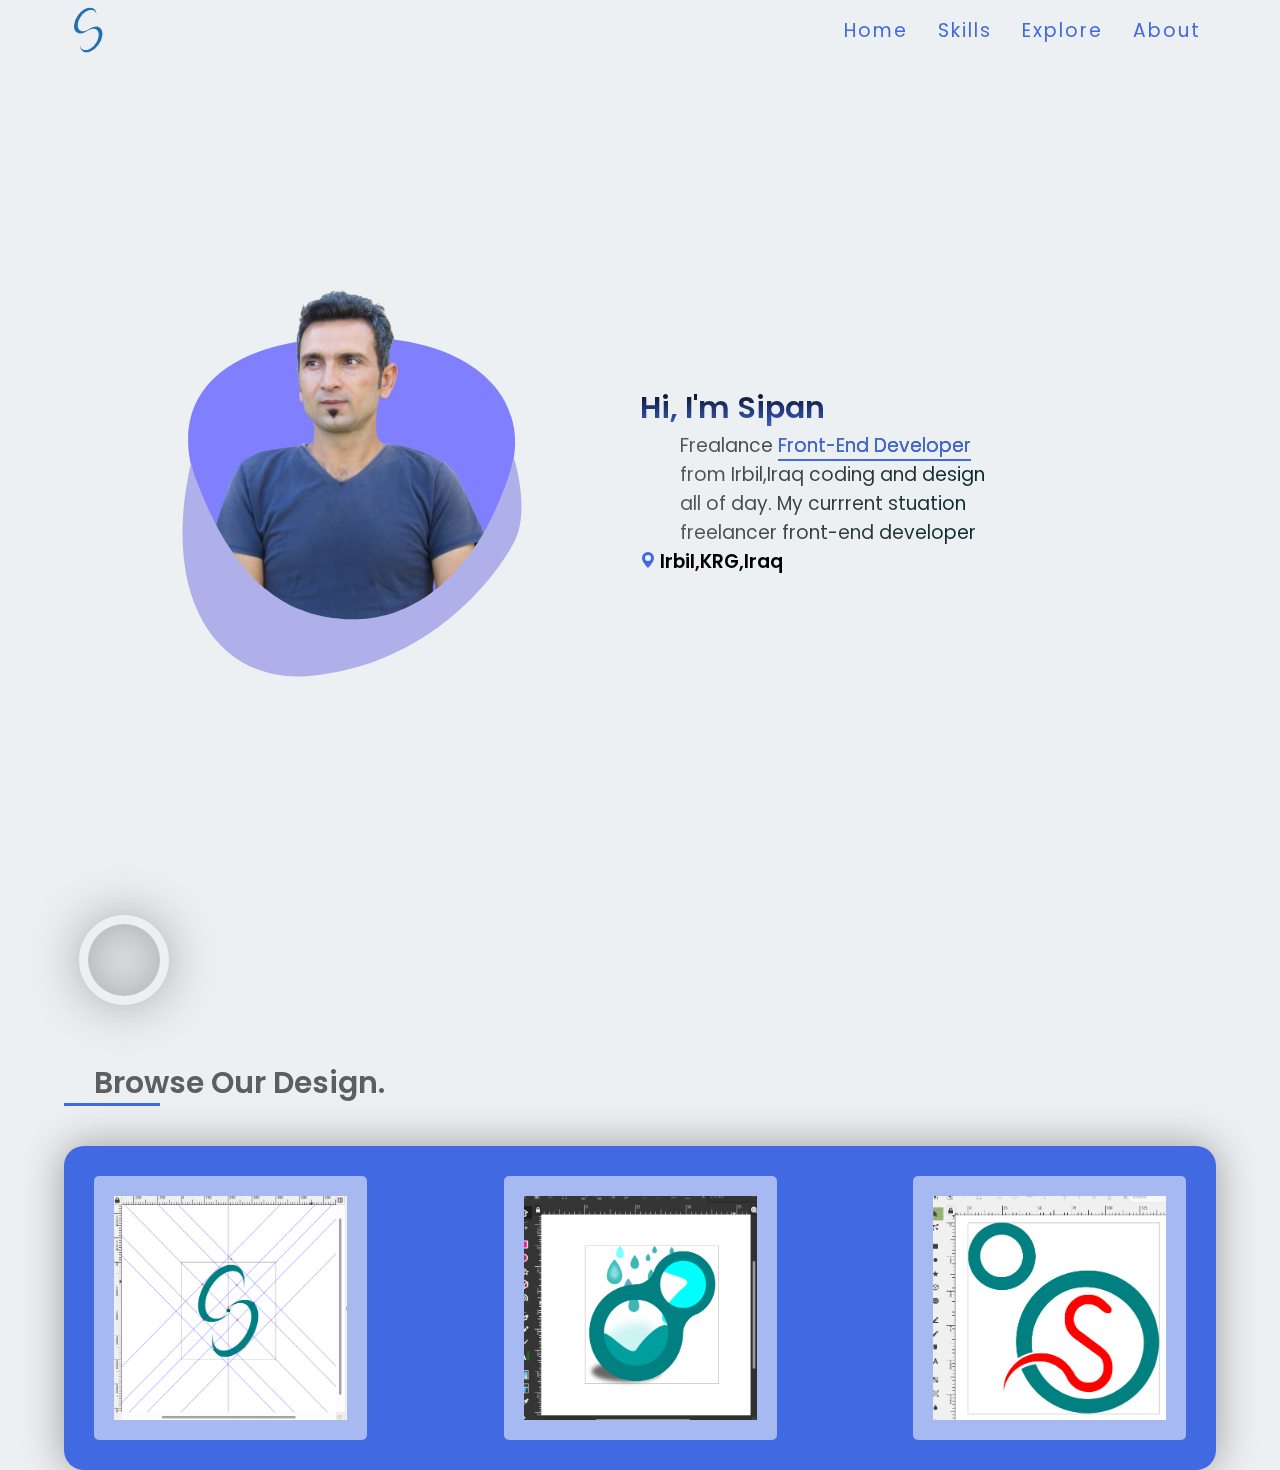
<file: index.html>
<!DOCTYPE html>
<html lang="en">
<head>
    <!-- Twitter meta tags 
    <meta name="twitter:card" content="summary_large_image">
    <meta name="twitter:title" content="Sipan Haji Front-End developer ">
    <meta name="twitter:description" content="Discover my skills and achievements as a web developer. 
    My name is Sipan Haji and I am the creator of this portfolio site.">
    <meta name="twitter:image" content="/assets/images/sipan.png">
    <meta name="twitter:image:width" content="400">
    <meta name="twitter:image:height" content="400">

     Facebook Open Graph meta tags 
    <meta property="og:title" content="Sipan Haji Front-End developer">
    <meta property="og:description" content="Discover my skills and achievements as a web developer. My name is Sipan Haji and I am the creator of this portfolio site.">
    <meta property="og:image" content="/assets/images/sipan.png">
    <meta property="og:image:width" content="400">
    <meta property="og:image:height" content="400">"
    <meta name="yandex-verification" content="47161b5f9eb2fa24" /> -->
    <!-- Twitter meta tags -->
    <meta name="twitter:card" content="summary_large_image">
    <meta name="twitter:title" content="Sipan Haji Front-End Developer">
    <meta name="twitter:description" content="Discover my skills and achievements as a web developer. My name is Sipan Haji and I am the creator of this portfolio site.">
    <meta name="twitter:image" content="/assets/images/sipan.png">
    <meta name="twitter:image:width" content="400">
    <meta name="twitter:image:height" content="400">

    <!-- Facebook Open Graph meta tags -->
    <meta property="og:title" content="Sipan Haji Front-End Developer">
    <meta property="og:description" content="Discover my skills and achievements as a web developer. My name is Sipan Haji and I am the creator of this portfolio site.">
    <meta property="og:image" content="/assets/images/sipan.png">
    <meta property="og:image:width" content="400">
    <meta property="og:image:height" content="400">
    <meta name="yandex-verification" content="47161b5f9eb2fa24">
    <meta name="google-site-verification" content="9T54lpUWCEJBk_oGO8478kS-rAa7KEJ5UoU65nJgKtA" />

    <meta charset="UTF-8">
    <meta http-equiv="X-UA-Compatible" content="IE=edge">
    <meta name="viewport" content="width=device-width, initial-scale=1.0">
    <title>Sipan Haji || Front-End Developer</title>
    <link rel="stylesheet" href="/assets/style/default css/CssDefault.css">
    <link rel="stylesheet" href="/assets/style/default css/fonts.css">
    <link rel="stylesheet" href="assets/style/main.css">
    <link rel="icon" href="/assets/images/favicon.svg">
</head>
<body>
    <div class="main_page">
        <header class="header_page">
            <div class="logo">
                <svg class="Logo_image" height="400px" height="400px" version="1.1" viewBox="0 0 400 400" xmlns="http://www.w3.org/2000/svg">
                    <path class="image_fill" d="m215.7 14.372a74.814 120.87 36.096 0 0-99.147 63.064 74.814 120.87 36.096 0 0-10.758 141.74 74.814 120.87 36.096 0 0 89.837-12.13 31.308 38.541 61.201 0 1 0.047-2e-3 62.334 100.71 36.096 0 1 5.3132-3.5492 62.334 100.71 36.096 0 1 11.084-6.1554 62.334 100.71 36.096 0 1 11.067-4.5039 62.334 100.71 36.096 0 1 10.828-2.7657 62.334 100.71 36.096 0 1 10.361-0.96412 62.334 100.71 36.096 0 1 9.6928 0.85153 62.334 100.71 36.096 0 1 8.8202 2.6507 62.334 100.71 36.096 0 1 7.774 4.3984 62.334 100.71 36.096 0 1 6.5635 6.0545 62.334 100.71 36.096 0 1 5.2217 7.5886 62.334 100.71 36.096 0 1 3.7767 8.968 62.334 100.71 36.096 0 1 2.2496 10.162 62.334 100.71 36.096 0 1 0.67793 11.152 62.334 100.71 36.096 0 1-0.90312 11.914 62.334 100.71 36.096 0 1-2.4701 12.435 62.334 100.71 36.096 0 1-3.9855 12.7 62.334 100.71 36.096 0 1-5.4211 12.709 62.334 100.71 36.096 0 1-6.7441 12.461 62.334 100.71 36.096 0 1-7.9311 11.956 62.334 100.71 36.096 0 1-8.9562 11.203 62.334 100.71 36.096 0 1-9.8007 10.232 62.334 100.71 36.096 0 1-10.441 9.0477 62.334 100.71 36.096 0 1-10.875 7.6801 62.334 100.71 36.096 0 1-11.084 6.1553 62.334 100.71 36.096 0 1-11.067 4.5039 62.334 100.71 36.096 0 1-10.826 2.7633 62.334 100.71 36.096 0 1-10.361 0.96413 62.334 100.71 36.096 0 1-9.6952-0.85153 62.334 100.71 36.096 0 1-8.8202-2.6507 62.334 100.71 36.096 0 1-7.7716-4.3984 62.334 100.71 36.096 0 1-2.3997-1.9001 62.334 100.71 36.096 0 1-2.252-2.0924 62.334 100.71 36.096 0 1-2.0971-2.2778 62.334 100.71 36.096 0 1-1.9376-2.4584 62.334 100.71 36.096 0 1-1.7758-2.632 62.334 100.71 36.096 0 1-1.6045-2.8032 62.334 100.71 36.096 0 1-1.4333-2.9627 62.334 100.71 36.096 0 1-1.2573-3.1222 62.334 100.71 36.096 0 1-1.0814-3.2653 62.334 100.71 36.096 0 1-0.89844-3.4061 62.334 100.71 36.096 0 1-0.71546-3.5374 62.334 100.71 36.096 0 1-0.53015-3.6594 62.334 100.71 36.096 0 1-0.34483-3.772 62.334 100.71 36.096 0 1-0.01-0.19706 74.814 120.87 36.096 0 0 22.121 54.554 74.814 120.87 36.096 0 0 131.66-53.594 74.814 120.87 36.096 0 0 10.758-141.74 74.814 120.87 36.096 0 0-28.555-9.4324 74.814 120.87 36.096 0 0-60.315 20.92 10.219 29.42 54.14 0 1-0.18062 0.0423 62.334 100.71 36.096 0 1-6.146 4.1544 62.334 100.71 36.096 0 1-11.084 6.1554 62.334 100.71 36.096 0 1-11.067 4.5039 62.334 100.71 36.096 0 1-10.826 2.7633 62.334 100.71 36.096 0 1-10.364 0.96646 62.334 100.71 36.096 0 1-9.6928-0.85152 62.334 100.71 36.096 0 1-8.8202-2.6531 62.334 100.71 36.096 0 1-7.7716-4.3984 62.334 100.71 36.096 0 1-6.5659-6.0545 62.334 100.71 36.096 0 1-5.2217-7.5863 62.334 100.71 36.096 0 1-3.7744-8.968 62.334 100.71 36.096 0 1-2.252-10.162 62.334 100.71 36.096 0 1-0.67795-11.152 62.334 100.71 36.096 0 1 0.90314-11.914 62.334 100.71 36.096 0 1 2.4701-12.435 62.334 100.71 36.096 0 1 3.9855-12.702 62.334 100.71 36.096 0 1 5.4211-12.709 62.334 100.71 36.096 0 1 6.7441-12.458 62.334 100.71 36.096 0 1 7.9311-11.956 62.334 100.71 36.096 0 1 8.9562-11.206 62.334 100.71 36.096 0 1 9.8007-10.232 62.334 100.71 36.096 0 1 10.443-9.0454 62.334 100.71 36.096 0 1 10.873-7.6801 62.334 100.71 36.096 0 1 11.084-6.1553 62.334 100.71 36.096 0 1 11.067-4.5039 62.334 100.71 36.096 0 1 10.826-2.7633 62.334 100.71 36.096 0 1 10.361-0.96646 62.334 100.71 36.096 0 1 9.6951 0.85152 62.334 100.71 36.096 0 1 8.8202 2.6531 62.334 100.71 36.096 0 1 7.7716 4.3984 62.334 100.71 36.096 0 1 2.3997 1.9001 62.334 100.71 36.096 0 1 2.252 2.0924 62.334 100.71 36.096 0 1 2.0971 2.2754 62.334 100.71 36.096 0 1 1.9376 2.4584 62.334 100.71 36.096 0 1 1.7758 2.6343 62.334 100.71 36.096 0 1 1.6069 2.8032 62.334 100.71 36.096 0 1 1.4333 2.9627 62.334 100.71 36.096 0 1 1.2574 3.1199 62.334 100.71 36.096 0 1 1.0791 3.2677 62.334 100.71 36.096 0 1 0.89843 3.4037 62.334 100.71 36.096 0 1 0.71548 3.5374 62.334 100.71 36.096 0 1 0.53249 3.6594 62.334 100.71 36.096 0 1 0.34248 3.772 62.334 100.71 36.096 0 1 0.01 0.1994 74.814 120.87 36.096 0 0-22.121-54.554 74.814 120.87 36.096 0 0-32.517-9.4723z"></path>
                </svg>
            </div>
            <div class="menu_container">
                <ul class="menu_items">
                <li class="items">
                    <a href="#home" class="links">home</a>
                </li>
                <li class="items">
                    <a href="#skills" class="links">skills</a>
                </li>
                <li class="items">
                    <a href="#explore" class="links">explore</a>
                </li>
                <li class="items">
                    <a href="#about" class="links">about</a>
                </li>
            </ul>
            <div class="hamburger_menu_container">
                
            </div>
            </div>    
            <div class="hamburger_box">
                <svg class="hamburger  " version="1.1" viewBox="0 0 100 9" xmlns="http://www.w3.org/2000/svg">
                    <path class="path_1" d="m4.4993 5e-7h91.005c2.4926 0 4.4993 2.0067 4.4993 4.4993s-2.0067 4.4993-4.4993 4.4993h-91.005c-2.4926 0-4.4993-2.0067-4.4993-4.4993s2.0067-4.4993 4.4993-4.4993z"/>
                </svg>
                <svg class="hamburger svg_two " version="1.1" viewBox="0 0 100 9" xmlns="http://www.w3.org/2000/svg">
                    <path class="path_2" d="m4.4993 5e-7h91.005c2.4926 0 4.4993 2.0067 4.4993 4.4993s-2.0067 4.4993-4.4993 4.4993h-91.005c-2.4926 0-4.4993-2.0067-4.4993-4.4993s2.0067-4.4993 4.4993-4.4993z"/>
                </svg>
                <svg class="hamburger " version="1.1" viewBox="0 0 100 9" xmlns="http://www.w3.org/2000/svg">
                    <path class="path_3" d="m4.4993 5e-7h91.005c2.4926 0 4.4993 2.0067 4.4993 4.4993s-2.0067 4.4993-4.4993 4.4993h-91.005c-2.4926 0-4.4993-2.0067-4.4993-4.4993s2.0067-4.4993 4.4993-4.4993z"/>
                </svg>
            </div>   
        </header>
            
        <div class="page_home" id="home">
            <div class="developer_image_area">
                <svg class="sipan_img_svg" width="400" height="400" version="1.1" viewBox="0 0 105.83 105.83" xmlns="http://www.w3.org/2000/svg" xmlns:xlink="http://www.w3.org/1999/xlink">
                    <g transform="translate(-1.8443 5.6758)">
                     <path d="m13.285 47.214c7.4612 22.059 22.504 37.382 41.002 37.397 18.915 0.015259 32.495-11.329 41.987-38.171 6.7874-19.194-7.487-37.321-41.635-36.957-34.148 0.36429-48.816 15.671-41.354 37.73z" fill="#8080ff" stroke-width="0"/>
                     <image transform="rotate(1.2687)" x="11.549" y="-4.6831" width="88.197" height="88.197" xlink:href="./assets/images/sipan400-400.png" preserveAspectRatio="none"/>
                     <path d="m97.543 41.085c-0.0061 0.03479-0.01103 0.06908-0.01732 0.1039-0.05929 0.32807-0.12399 0.65813-0.19396 0.98988-0.06997 0.33176-0.14516 0.66558-0.22582 1.001-0.08066 0.33539-0.167 0.6724-0.25838 1.0114-0.09138 0.33896-0.18813 0.67929-0.29025 1.0218-0.10212 0.34246-0.20923 0.68692-0.32211 1.0328-0.22576 0.69182-0.45906 1.3774-0.69964 2.056-0.24058 0.67856-0.48881 1.3503-0.74397 2.0151-0.25516 0.66477-0.51743 1.3224-0.78692 1.9728-0.26949 0.65046-0.5456 1.2936-0.82918 1.9292-0.28358 0.63562-0.57471 1.2639-0.87212 1.8842-0.29742 0.62026-0.60129 1.2327-0.9123 1.8371-0.31101 0.60437-0.62881 1.2006-0.95317 1.7886-0.32435 0.58796-0.6552 1.1677-0.99265 1.7387-0.33746 0.57101-0.68183 1.1332-1.0321 1.6868-0.35031 0.55354-0.70662 1.0979-1.0695 1.6334-0.36292 0.53555-0.73236 1.0624-1.1076 1.5794-0.37529 0.51703-0.75627 1.0246-1.1437 1.5226-0.3874 0.49799-0.78111 0.98598-1.1804 1.4644-0.39927 0.47842-0.80412 0.94719-1.215 1.4055-0.4109 0.45832-0.82807 0.90616-1.2503 1.3439-0.42228 0.4377-0.85019 0.86496-1.2836 1.2815-0.43341 0.41655-0.87186 0.82291-1.3162 1.2178-0.44429 0.39488-0.89447 0.77861-1.3494 1.1513-0.45493 0.37268-0.91456 0.73414-1.3799 1.0841-0.46532 0.34995-0.93627 0.68812-1.4117 1.0148-0.47547 0.3267-0.95547 0.64193-1.4408 0.94486-0.48537 0.30292-0.9756 0.5935-1.4706 0.87212-0.49503 0.27862-0.99528 0.5449-1.4997 0.7987-0.50444 0.25379-1.0131 0.49545-1.5267 0.72388-0.2568 0.11422-0.51471 0.22541-0.77376 0.33319-0.25904 0.10778-0.51943 0.21183-0.78069 0.31311-0.26126 0.10128-0.52348 0.19969-0.78692 0.2944-0.26344 0.09471-0.52825 0.18624-0.79385 0.27431-0.26559 0.08808-0.53237 0.17285-0.80008 0.25423-0.26771 0.08137-0.53651 0.15884-0.80632 0.23344-0.2698 0.0746-0.54068 0.14627-0.81255 0.21405-0.27187 0.06777-0.5442 0.1317-0.81809 0.19257-0.2739 0.06088-0.54912 0.11857-0.82502 0.17248-0.27589 0.05392-0.5527 0.10413-0.83056 0.15101-0.27786 0.04688-0.557 0.09044-0.8368 0.13023-0.2798 0.0398-0.56063 0.07613-0.84234 0.10876-0.2817 0.03264-0.5643 0.06118-0.84788 0.0866-0.28358 0.0254-0.568 0.04769-0.85342 0.0658-0.28542 0.01811-0.57172 0.03219-0.85896 0.04295-0.28724 0.01075-0.57548 0.01814-0.8645 0.02147-0.59105 0.0068-1.1765 0.0024-1.7574-0.01316-0.5809-0.0156-1.1568-0.04276-1.7276-0.08105-0.57084-0.03828-1.137-0.08773-1.6978-0.14893-0.56086-0.06121-1.1164-0.13382-1.6674-0.21821-0.55095-0.08438-1.0971-0.18036-1.6383-0.28817-0.54113-0.10781-1.0778-0.22733-1.6092-0.35882-0.53138-0.13149-1.0577-0.27544-1.5794-0.43086-0.52171-0.15543-1.0382-0.3226-1.5503-0.50222-0.51212-0.17961-1.02-0.37159-1.5226-0.57564-0.50261-0.20406-1.0003-0.42034-1.4935-0.64908-0.49318-0.22873-0.98196-0.4695-1.4658-0.72318-0.48382-0.25368-0.96283-0.51983-1.4374-0.7987-0.47455-0.27887-0.94432-0.57058-1.4097-0.87489-0.46535-0.30432-0.92642-0.62178-1.3827-0.95179-0.45624-0.33001-0.90775-0.67272-1.3549-1.0287-0.4472-0.35596-0.88969-0.72479-1.3279-1.107-0.43824-0.38216-0.87225-0.77731-1.3016-1.1859-0.42936-0.40861-0.85404-0.83096-1.2746-1.2663-0.42056-0.43531-0.83713-0.88367-1.249-1.3459-0.41183-0.46227-0.81876-0.9382-1.2219-1.4277-0.40319-0.48948-0.80238-0.99248-1.197-1.5094-0.39462-0.51693-0.78524-1.0479-1.1714-1.5925-0.38614-0.54465-0.76801-1.1031-1.1457-1.6757-0.37773-0.57261-0.75072-1.1594-1.1201-1.7602-0.3694-0.60082-0.73472-1.2161-1.0959-1.8454-0.36115-0.62929-0.71864-1.2726-1.0716-1.9306-0.35298-0.658-0.7018-1.3302-1.0467-2.0172-0.34489-0.68697-0.68557-1.389-1.0224-2.1051-0.33688-0.7162-0.66995-1.4468-0.99889-2.1924-0.32894-0.74567-0.65356-1.5064-0.97464-2.2818-0.32109-0.77539-0.63848-1.5658-0.95179-2.3712-0.31331-0.80537-0.62262-1.6256-0.92823-2.4612-0.10926-0.29875-0.21343-0.5974-0.31241-0.89568-0.09898-0.29827-0.19323-0.59594-0.28193-0.8936-0.0887-0.29766-0.17233-0.59529-0.25076-0.89221-0.07843-0.29692-0.15142-0.5934-0.21959-0.88944-0.0067-0.02893-0.01214-0.05767-0.01871-0.08659-8.4988 37.515 8.2402 58.526 31.369 56.386 33.66-3.1137 50.757-28.677 54.299-35.781 2.5417-5.0986 2.2899-13.24-0.2847-22.225z" fill="#afafe9" stroke-width="0"/>
                    </g>
                </svg>                
            </div>  
            <div class="developer_informations">
                   <!--  <h1 class="intro_welcome">Welcome.</h1>
                    <h2 class="about_dev">I'm Sipan Haji</h2>
                    <h3 class="dev_all">
                        16'y of web exprience. <br>
                        7'y of web design. <br>
                        3'y of web development and codding. <br>
                        My currrent stuation freelancer front-end developer
                    </h3>
                    <h3 class="dev_locate"> <svg xmlns="http://www.w3.org/2000/svg" width="16" height="16" fill="currentColor" class="bi bi-geo-alt-fill" viewBox="0 0 16 16">
                          <path d="M8 16s6-5.686 6-10A6 6 0 0 0 2 6c0 4.314 6 10 6 10zm0-7a3 3 0 1 1 0-6 3 3 0 0 1 0 6z"/>
                        </svg> Irbil,KRG,Iraq 
                    </h3> -->
                    
                    <h2 class="dev_name">Hi, I'm Sipan </h2>
                    <h3 class="dev_bio">
                        Frealance <span class="skill_marked">front-end developer</span> from Irbil,Iraq
                        coding and design all of day.
                        My currrent stuation freelancer front-end developer
                    </h3>
                    <h3 class="dev_locate">
                         <svg xmlns="http://www.w3.org/2000/svg" width="16" height="16" fill="currentColor" class="bi bi-geo-alt-fill" viewBox="0 0 16 16">
                          <path d="M8 16s6-5.686 6-10A6 6 0 0 0 2 6c0 4.314 6 10 6 10zm0-7a3 3 0 1 1 0-6 3 3 0 0 1 0 6z"></path>
                        </svg> Irbil,KRG,Iraq 
                    </h3>                
            </div>
        </div>
        <div class="skills" id="skills">
            <div class="skill_language html">
                <div class="border_line">
                    <div class="outline">

                    </div>
                </div>
            </div>
        </div>
        <div class="skill">
        <!--
         <svg xmlns="http://www.w3.org/2000/svg" version="1.1" width="160px" height="160px">
            <defs>
               <linearGradient id="GradientColor">
                  <stop offset="0%" stop-color="#e91e63" />
                  <stop offset="100%" stop-color="#673ab7" />
               </linearGradient>
            </defs>
            <circle cx="80" cy="80" r="70" stroke-linecap="round" />
            <text>60%</text>
        </svg>
            -->             
        </div>
        <div class="explore" id="explore">
            <h2 class="projects_desc">
                browse our design.
            </h2>
            <div class="image_container">
                <img src="assets/images/project_images/logo_design1.png" alt="" class="img1">
                <img src="assets/images/project_images/logo_design2.png" alt="" class="img2">
                <img src="assets/images/project_images/logo_design3.png" alt="" class="img3">
            </div>
        </div>
    </div>
    <footer>
        
    </footer>
    <script src="./assets/scripts/script.js"></script>
</body>
</html>
</file>
<file: assets/style/default css/CssDefault.css>
*{
    margin: 0;
    padding: 0;
    box-sizing: border-box;
    list-style: none;
}
html{
    font-size: 100% ; /* Laptop and desktop 1366px*/

}
body{
    height: 100%;
}

:root{
    /*-------- Main color Changer --------*/
    --main-color: 250;
    /*------- Manuel Colors-----*/
    /*------- standart colors--------*/
    --white-color: #ffffff;
    --black-color: #000000;
    --silver-color: rgb(94, 94, 94);
    /*-------Purple Colors-------*/
    --purple-color-one: #9400D3;
    --purple-color-two: #8B008B;
    --purple-color-three: #7B68EE;
    --purple-color-four: #6A5ACD ;
    --purple-color-five: #483D8B;
    --purple-color-six: #4B0082;
    /*--------- red Colors ------*/
    --Red-color-one:#FFA07A;
    --Red-color-two:#FA8072;
    --Red-color-three:#F08080;
    --Red-color-four: #CD5C5C;
    --Red-color-five: #DC143C;
    --Red-color-six: #FF0000;
    --Red-color-seven: #B22222;
    --Red-color-eight: #8B0000;
    /*--------Green Colors --------*/
    --green-color-one:#00FA9A;
    --green-color-two:#3CB371;
    --green-color-three:#2E8B57;
    --green-color-four:#008000;
    --green-color-five:#006400;
    --green-color-six: #6B8E23;
    --green-color-seven:#556B2F;
    --green-color-eight:#66CDAA;
    /*--Special green Colors----*/
    --green-color-spec1:#20B2AA;
    --green-color-spec2:#008B8B;
    --green-color-spec3: #008080;
    /*--------Blue--------*/
    --blue-color-one:#4682B4;
    --blue-color-two:#6495ED;
    --blue-color-three: #1E90FF;
    --blue-color-four: #4169E1;
    --blue-color-five: #f4fdff;
    /*------------yellow */
    --yellow-color-one:#eeee9d;
    --yellow-color-two:#e2e263;
    --yellow-color-three:#ebeb8c;
    /*----------Body Background Colors----*/
    --body-bg-color-one:#E6E6FA;
    --body-bg-color-two: #D8BFD8;
    --body-bg-color-three: #FF00FF;
    --body-bg-color-four:#F08080;
    --body-bg-color-five:#FAFAD2;
    --body-bg-color-six:#FFEFD5;
    --body-bg-color-seven: #00FA9A;
    --body-bg-color-eight: #00FF7F;
    --body-bg-color-nine:#66CDAA;
    --body-bg-color-ten: #AFEEEE;
    --body-bg-color-eleven: #B0E0E6;
    --body-bg-color-twelve:#87CEEB;
    /*------- font Families------*/
    --standart-font-one:poppins, sans-serif;
    --standart-font-two: roboto, sans-serif;

    /*---------- Font sizes ---------*/
    --link-fontsize: 1.2rem;
    --big-fontsize: 2rem;
    --biggest-fontsize: 2.5rem;
    --bigger-fontsize:3rem;
    --h1-fontsize:1.5rem;
    --h2-fontsize:1.25rem;
    --h3-fontsize:1.20rem;
    --small-fontsize: .81rem;
    --smaller-fontsize: .75rem;
    --normal-fontsize: .940rem;
    --normal-fontsize-mobile: 1rem;
    /*-------- margins --------*/
    --margin-025: 0.25rem;
    --margin-05: 0.5rem;
    --margin-075:0.75rem;
    --margin-1:1rem;
    --margin-1-5: 1.5rem;
    --margin-2: 2rem;
    --margin-2-5: 2.5rem;
    --margin-3:3rem;
    /*--------- z-index-----------*/
    --menu-z-index: 100 ;
    --logo-z-index: 101

}
@media screen and (max-width: 1366px) {
    html{
        font-size: 20px;
    }
}
</file>
<file: assets/style/default css/fonts.css>
/*--------Roboto fonts-------------*/
@font-face {
    font-family: roboto ;
    src: local("roboto black"),
    local("Roboto-Black"),
    url(./fonts/Roboto-Black.ttf) format("truetype");
    font-weight: 900;
    font-style: normal;
}
@font-face{
    font-family: roboto;
    src: local("roboto black italic"),
    local("Roboto-BlackItalic"),
    url(./fonts/Roboto-BlackItalic.ttf) format("truetype");
    font-weight: 900;
    font-style: italic;
}
@font-face {
    font-family: roboto;
    src: local("roboto bold"),
        local("Roboto-Bold"),
        url(./fonts/Roboto-Bold.ttf) format("truetype");
    font-weight: 700;
    font-style: normal;
}
@font-face {
    font-family: roboto;
    src: local("roboto bold italic"),
        local("Roboto-BoldItalic"),
        url(./fonts/Roboto-BoldItalic.ttf) format("truetype");
    font-weight: 700;
    font-style: italic;
}
@font-face {
    font-family: roboto;
    src: local("roboto italic"),
        local("Roboto-Italic"),
        url(./fonts/Roboto-Italic.ttf) format("truetype");
    font-weight:300;
    font-style: italic;
}
@font-face {
    font-family: roboto;
    src: local("roboto light"),
        local("Roboto-Light"),
        url(./fonts/Roboto-Light.ttf) format("truetype");
    font-weight:200;
    font-style: normal;
}

@font-face {
    font-family: roboto;
    src: local("roboto light italic"),
        local("Roboto-LightItalic"),
        url(./fonts/Roboto-LightItalic.ttf) format("truetype");
    font-weight:200;
    font-style: italic;
}
@font-face {
    font-family: roboto;
    src: local("roboto medium"),
        local("Roboto-Medium"),
        url(./fonts/Roboto-Medium.ttf) format("truetype");
    font-weight: 500;
    font-style: normal;
}
@font-face {
    font-family: roboto;
    src: local("roboto medium italic"),
        local("Roboto-MediumItalic"),
        url(./fonts/Roboto-MediumItalic.ttf) format("truetype");
    font-weight: 500;
    font-style: italic;
}
@font-face {
    font-family: roboto;
    src: local("roboto regular"),
        local("Roboto-Regular"),
        url(./fonts/Roboto) format("truetype");
    font-weight: 400;
    font-style:normal;
}
@font-face {
    font-family: roboto;
    src: local("roboto regular"),
        local("Roboto-Regular"),
        url(./fonts/Roboto) format("truetype");
    font-weight: 400;
    font-style: italic;
}
@font-face {
    font-family: roboto;
    src: local("roboto thin"),
        local("Roboto-Thin"),
        url(./fonts/Roboto-Thin.ttf) format("truetype");
    font-weight: 100;
    font-style: normal;
}
@font-face {
    font-family: roboto;
    src: local("roboto thinitalic"),
        local("Roboto-ThinItalic"),
        url(./fonts/Roboto-ThinItalic.ttf) format("truetype");
    font-weight: 100;
    font-style: italic;
}
/*--------Roboto fonts end here-------------*/

@font-face {
    font-family: poppins;
    src: local("poppins black"),
        local("Poppins-Black"),
        url(./fonts/Poppins-Black.ttf) format("truetype");
    font-weight: bolder;
    font-style: normal;
}

@font-face {
    font-family: poppins;
    src: local("poppins black italic"),
        local("Poppins-BlackItalic"),
        url(./fonts/Poppins-BlackItalic.ttf) format("truetype");
    font-weight: bolder;
    font-style: italic;
}

@font-face {
    font-family: poppins;
    src: local("poppins bold"),
        local("Poppins-Bold"),
        url(./fonts/Poppins-Bold.ttf) format("truetype");
    font-weight: bold;
    font-style: normal;
}

@font-face {
    font-family: poppins;
    src: local("poppins bold italic"),
        local("Poppins-BoldItalic"),
        url(./fonts/Poppins-BoldItalic.ttf) format("truetype");
    font-weight: bold;
    font-style: italic;
}
@font-face {
    font-family: poppins;
    src: local("poppins extra bold"),
        local("Poppins-ExtraBold"),
        url(./fonts/Poppins-ExtraBold.ttf) format("truetype");
    font-weight:700;
    font-style: normal;
}
@font-face {
    font-family: poppins;
    src: local("poppins extra bold italic"),
        local("Poppins-ExtraBoldItalic"),
        url(./fonts/Poppins-ExtraBoldItalic.ttf) format("truetype");
    font-weight: bold;
    font-style: italic;
}
@font-face {
    font-family: poppins;
    src: local("poppins extra light"),
        local("Poppins-ExtraLight"),
        url(./fonts/Poppins-ExtraLight.ttf) format("truetype");
    font-weight:200;
    font-style: normal;
} 
@font-face {
    font-family: poppins;
    src: local("poppins extra light italic"),
        local("Poppins-ExtraLightItalic"),
        url(./fonts/Poppins-ExtraLightItalic.ttf) format("truetype");
    font-weight:200;
    font-style: italic;
}
@font-face {
    font-family: poppins;
    src: local("poppins italic"),
        local("Poppins-Italic"),
        url(./fonts/Poppins-Italic.ttf) format("truetype");
    font-weight: 100;
    font-style: italic;
}

@font-face {
    font-family: poppins;
    src: local("poppins light"),
        local("Poppins-Light"),
        url(./fonts/Poppins-Light.ttf) format("truetype");
    font-weight: 300;
    font-style: normal;
}

@font-face {
    font-family: poppins;
    src: local("poppins light italic"),
        local("Poppins-LightItalic"),
        url(./fonts/Poppins-LightItalic.ttf) format("truetype");
    font-weight: 300;
    font-style: italic;
}

@font-face {
    font-family: poppins;
    src: local("poppins medium"),
        local("Poppins-Medium"),
        url(./fonts/Poppins-Medium.ttf) format("truetype");
    font-weight: 500;
    font-style: normal;
}

@font-face {
    font-family: poppins;
    src: local("poppins medium italic"),
        local("Poppins-MediumItalic"),
        url(./fonts/Poppins-MediumItalic.ttf) format("truetype");
    font-weight: 500;
    font-style: italic;
}

@font-face {
    font-family: poppins;
    src: local("poppins regular"),
        local("Poppins-Regular"),
        url(./fonts/Poppins-Regular.ttf) format("truetype");
    font-weight: 400;
    font-style: normal;
}
@font-face {
    font-family: poppins;
    src: local("poppins semi bold"),
        local("Poppins-SemiBold"),
        url(./fonts/Poppins-SemiBold.ttf) format("truetype");
    font-weight: 700;
    font-style: normal;
}

@font-face {
    font-family: poppins;
    src: local("poppins semi bold italic"),
        local("Poppins-SemiBoldItalic"),
        url(./fonts/Poppins-SemiBoldItalic.ttf) format("truetype");
    font-weight: bold;
    font-style: italic;
}
@font-face {
    font-family: poppins;
    src: local("poppins thin"),
        local("Poppins-Thin"),
        url(./fonts/Poppins-Thin.ttf) format("truetype");
    font-weight: 100;
    font-style: normal;
}

@font-face {
    font-family: poppins;
    src: local("poppins thinitalic"),
        local("Poppins-ThinItalic"),
        url(./fonts/Poppins-ThinItalic.ttf) format("truetype");
    font-weight: 100;
    font-style: italic;
}
</file>
<file: assets/style/main.css>
*{
    margin: 0;
    padding: 0;
    list-style: none;
    box-sizing: border-box;
}
body{
    height: 100%;
    background: rgba(211, 220, 226, 0.418);
}

.main_page{
    width: 90%;
    height: auto;
    backdrop-filter: blur(5px);
    margin:  0 auto;
}
.header_page {
    height: 60px;
    width: 100%;
    display: flex;
    align-items: center;
    animation: header_of_page 1s 1;
    position: relative;
    -webkit-animation: header_of_page 1s 1;
}
@keyframes header_of_page {
    0%{
        margin-top: -60px;
        margin-bottom: 60px;
    }
}
.logo{
    height: 100%;
    width: 60px;
    padding: 6px 0;
    flex: 1;
    z-index: var(--logo-z-index);
}
svg.Logo_image{
    height: 100%;
    width: auto;
}
.image_fill{
    fill: rgb(35, 111, 177);
}
.menu_container{
    height: 100%;
    width: auto;
    flex: 8;
    display: flex;
    justify-content: flex-end;
    align-items: center;
}
.menu_items{
    display: flex;
}
.items{
    padding: 8px 5px;
    margin: 0 10px;
}
.items:hover .links{
    animation: rotate_links 1s 1;
    -webkit-animation: rotate_links 1s 1;
}
@keyframes rotate_links {
    50%{
        transform: rotateZ(10deg);
        -webkit-transform: rotateZ(10deg);
        -moz-transform: rotateZ(10deg);
        -ms-transform: rotateZ(10deg);
        -o-transform: rotateZ(10deg);
}
}
.links{
    text-decoration: none;
    font-family: poppins , arial;
    font-size: var(--normal-fontsize);
    text-transform: capitalize;
    color: var(--blue-color-four);
    display: block;
    letter-spacing: 2px;
}
/*---- hamburger -----*/
.hamburger_box {
    height: 30px;
    width:30px;
    display: flex;
    padding: 2px;
    z-index: var(--menu-z-index);
    display: none;
}

.hamburger {
    height: 100%;
    width: 100%;
    display: block;
}
.page_home{
    height: calc(100vh - 60px);
    display: flex;
    align-items: center;
}
.developer_image_area{
    height: auto;
    width: 50%;
    display: flex;
    justify-content: center;
    align-items: center;
}
.sipan_img_svg{
    animation: sipan_svg 1s 1;
    -webkit-animation: sipan_svg 1s 1;
}
@keyframes sipan_svg {
    0%{
        margin-left: -100vw;
    }
    100%{
        margin-left: 0;
    }
}
.developer_informations{
    height: auto;
    width: 50%;
    padding-right: 20%;
    animation: myanime 2s 1;
    -webkit-animation: myanime 2s 1;
}
@keyframes myanime {
    0% {
        margin-top: -100vh;
        opacity: 0;
    }

    20% {
        opacity: 0;
    }

    100% {
        margin-top: 0;
    }
}
.dev_name {
    font:normal bold var(--h1-fontsize) poppins;
    background-image: linear-gradient(to bottom, #000, var(--blue-color-four) 100%);
    -webkit-text-fill-color: transparent;
    -webkit-background-clip: text;
    background-clip: text;
       
}
.dev_bio{
    font: normal normal var(--normal-fontsize) poppins;
    background-image: linear-gradient(to right , var(--silver-color), rgb(7, 38, 38));
    -webkit-text-fill-color:transparent;
    background-clip: text;
    -webkit-background-clip: text;
    padding-left: 40px;
}
.dev_bio .skill_marked {
    border-bottom: 2px solid var(--blue-color-four);
    -webkit-text-fill-color:var(--blue-color-four);
    -webkit-background-clip: text;
    background-clip: text;
    text-transform: capitalize;
}
.dev_locate{
    font: normal bold var(--normal-fontsize) poppins;
}
.dev_locate  .bi{
    animation: locate 800ms infinite;
    -webkit-animation: locate 800ms infinite;
    fill: var(--blue-color-four);
}
@keyframes locate {
    50% {
        transform: translateY(-4px);
        -webkit-transform: translateY(-4px);
        -moz-transform: translateY(-4px);
        -ms-transform: translateY(-4px);
        -o-transform: translateY(-4px);
    }

}
.skills{
    height: auto;
    width: 100%;
}
.skill_language{
    height: 120px;
    width: 120px;
    position: relative;
    padding: 10px;
    display: flex;
    z-index: -1;
    justify-content: center;
    align-items: center;
}
.border_line{
    height:90%;
    width: 90%;
    display: flex;
    justify-content: center;
    align-items: center;
    border-radius: 50%;
    -webkit-border-radius: 50%;
    -moz-border-radius: 50%;
    -ms-border-radius: 50%;
    -o-border-radius: 50%;
    box-shadow: 0 0 50px 2px #aaaaaa;
}
.outline {
    height: 80%;
    width: 80%;
    display: flex;
    justify-content: center;
    align-items: center;
    border-radius: 50%;
    -webkit-border-radius: 50%;
    -moz-border-radius: 50%;
    -ms-border-radius: 50%;
    -o-border-radius: 50%;
    box-shadow:inset 0 0 50px 2px #aaaaaa;
}
circle{
    fill: none;
    stroke: url(#GradientColor);
    stroke-width: 20px;
    stroke-dasharray: 200px;
}
/*------------ Developer Skills ------------*/
.skill{
    height: auto;
    width: 100%;
    display: flex;
    align-items: center;
    justify-content: center;
    justify-items: center;
    flex-direction: row;
}
.lang_container{
    height: 200px;
    width: 200px;
    background: rgb(203, 233, 238);
    margin: 0 5px;
    display: flex;
    justify-content: center;
    align-items: center;
    border-radius: 6px;
    -webkit-border-radius: 6px;
    -moz-border-radius: 6px;
    -ms-border-radius: 6px;
    -o-border-radius: 6px;
    box-shadow: 0 0 40px 1px rgb(136, 207, 220);
}
.lang{
    height: 100%;
    width: 100%;
    background: rgb(13, 134, 43);
    display: flex;
    padding: 50px;
}
.lang svg{

}
.explore{
    height: auto;
    width: 100%;
}
.explore .projects_desc{
    height: auto;
    width: fit-content;
    margin: 40px 0;
    padding-left: 30px;
    font-family: poppins, sans-serif;
    text-transform: capitalize;
    color: var(--silver-color);
    background: linear-gradient(to right, var(--blue-color-four) 50%, var(--blue-color-four) 50%);
    background-size: 30% 3px;
    background-repeat: no-repeat;
    background-position: left bottom;
}
.explore .image_container{
    height: auto;
    width: 100%;
    padding: 30px;
    background: var(--blue-color-four);
    display: flex;
    flex-direction: row;
    justify-content:space-between;
    border-radius: 20px;
    -webkit-border-radius: 20px;
    -moz-border-radius: 20px;
    -ms-border-radius: 20px;
    -o-border-radius: 20px;
    box-shadow: 0 0 40px 1px rgb(157, 157, 157);
}
.explore .image_container .img1, .img2, .img3{
    height: auto;
    width: calc(100% / 4);
    padding: 20px;
    background: rgba(255, 255, 255, 0.535);
    border-radius: 5px;
    -webkit-border-radius: 5px;
    -moz-border-radius: 5px;
    -ms-border-radius: 5px;
    -o-border-radius: 5px;
}
footer{
    height: auto;
    width: 100%;
    background: #000;
}
@media screen and  (max-width: 480px) {
    body{
        background: linear-gradient(to bottom right, #fff, #c0e1e9)
    }
    .main_page {
        width: 100%;
        height: auto;
        display: flex;
        flex-direction: column;
        backdrop-filter: blur(5px);
        margin: 0 auto;
    }
    .header_page {
        height: 60px;
        width: 100%;
        display: flex;
        justify-content: space-between;
        animation: header_of_page 1s 1;
        -webkit-animation: header_of_page 1s 1;
        position: relative;
    }
    .menu_container {
        height: 100vh;
        width: 100%;
        background: #fff;
        backdrop-filter: blur(5rem);
        -webkit-backdrop-filter:blur(5rem);
        flex: 8;
        display: flex;
        justify-content: center;
        align-items: center;
        position: absolute;
        top: 0;
        margin-top: -100vh;
        z-index: var(--menu-z-index);
        transition: margin-top ease-in-out 200ms;
        -webkit-transition: margin-top ease-in-out 200ms;
        -moz-transition: margin-top ease-in-out 200ms;
        -ms-transition: margin-top ease-in-out 200ms;
        -o-transition: margin-top ease-in-out 200ms;
}
    .menu_items{
        height: 100%;
        width: 100%;
        display: flex;
        flex-direction: column;
        justify-content: center;
        align-items: center;
    }
    .items {
        padding: 8px 5px;
        margin:10px 0;
    }
    .links{
        font-size: var(--link-fontsize);
    }
    
    /*-------- hamburger -----------*/
    .hamburger_box{
        height: 40px;
        width: 40px;
        margin-right: 10px;
        display: flex;
        flex-direction: column;
        justify-content: center;
        align-items: center;
        position: relative;
    }
    .hamburger{
        height: 5px;
        transition: margin ease-in-out 300ms;
        -webkit-transition: margin ease-in-out 300ms;
        -moz-transition: margin ease-in-out 300ms;
        -ms-transition: margin ease-in-out 300ms;
        -o-transition: margin ease-in-out 300ms;
        display: flex;
        align-items: center;
        align-content: center;
}
    .svg_one {
        margin: 0 0 0  0;
        transform: rotateZ(47deg);
        -webkit-transform: rotateZ(47deg);
        -moz-transform: rotateZ(47deg);
        -ms-transform: rotateZ(47deg);
        -o-transform: rotateZ(47deg);
        position: absolute;
        margin: 0;
        fill: rgb(153, 51, 51);
}
    .svg_two {
        margin: 8px auto 8px auto;
        background: none;
    } 
    .svg_three {
        margin:  0 0 14px -5px ;
        transform: rotateZ(-48deg);
        -webkit-transform: rotateZ(-48deg);
        -moz-transform: rotateZ(-48deg);
        -ms-transform: rotateZ(-48deg);
        -o-transform: rotateZ(-48deg);
        margin: 0;
        position: absolute;
}
    .page_home {
        height: calc(100vh - 60px);
        width: 100%;
        display: flex;
        padding: 0;
        margin: 0;
        align-items: unset;
        flex-direction: column;
        justify-content: flex-start;
    }
    .developer_image_area {
        height: unset;
        width: 100%;
        display: flex;
        padding: 0; 
        margin: 0 auto;
        justify-content: center;
        position: static;
    }
    .sipan_img_svg {
        height: 80%;
    }
    .developer_informations{
        height: auto;
        width: 100%;
        display: flex;
        margin: 0;
        padding: 0 8%;
        text-align: center;
        flex-direction: column;
        justify-content: center;
    }
    @keyframes myanime {
        0% {
            margin-right: -100vh;
            opacity: 0;
        }

        20% {
            opacity: 0;
        }

        100% {
            margin-top: 0;
        }
    }

    .skills{
        z-index: 0;
    }
    .skill {
        height: auto;
        width: 100%;
        display: flex;
        padding: 0 20px;
        align-items: center;
        justify-content: center;
        justify-items: center;
        flex-direction: column;
    }

    .lang_container {
        height: 200px;
        width: 100%;
        margin: 5px 0;
        display: flex;
    }
    .dev_bio{
        padding: 0;
    }
    .explore .image_container{
        flex-direction: column;
    }
    .explore .image_container .img1,
    .img2,
    .img3{
        height: auto;
        width: 100%;
        padding: 2px;
        margin: 10px 0;
        border-radius: 0;
        -webkit-border-radius: 0;
        -moz-border-radius: 0;
        -ms-border-radius: 0;
        -o-border-radius: 0;
}
}




@media screen and (min-width:481px) and (max-width: 768px) and (orientation: portrait) {
    body{
        background: rgba(10, 10, 10, 0.555);
    }
}
</file>
